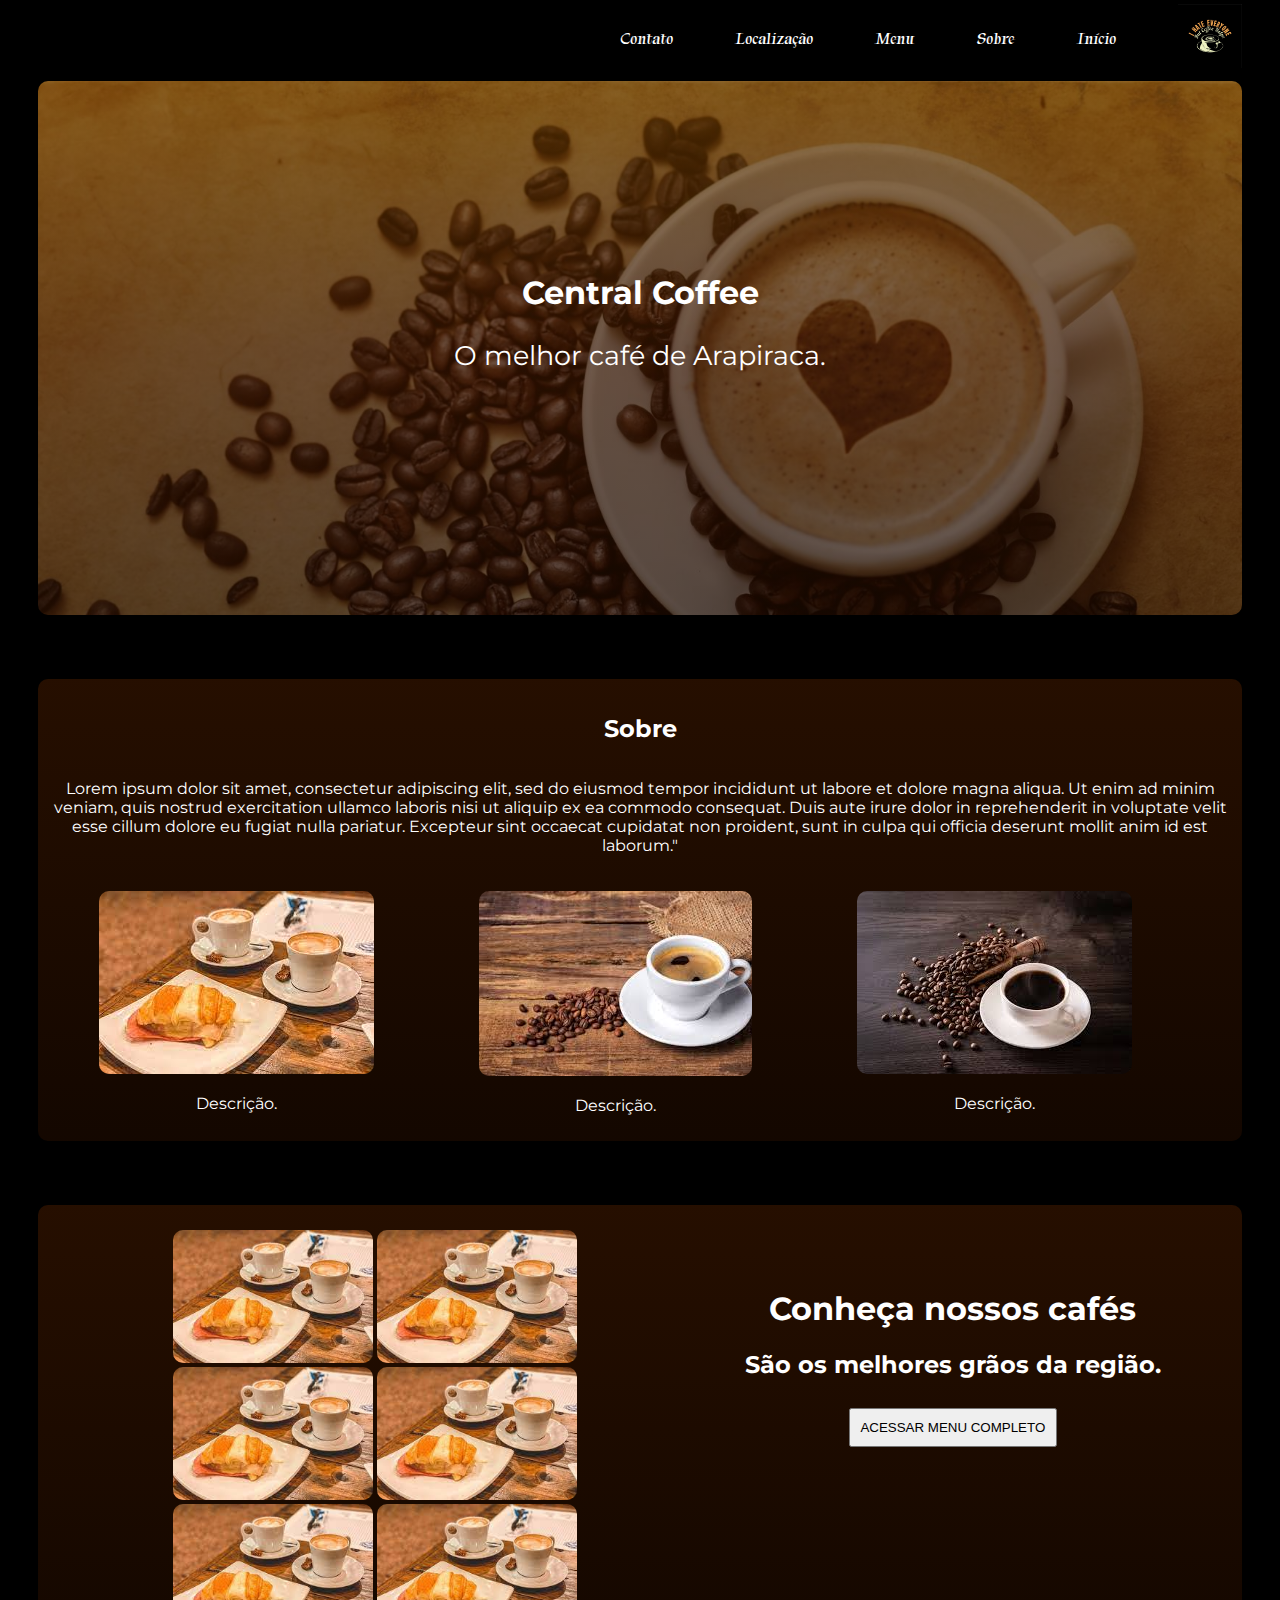
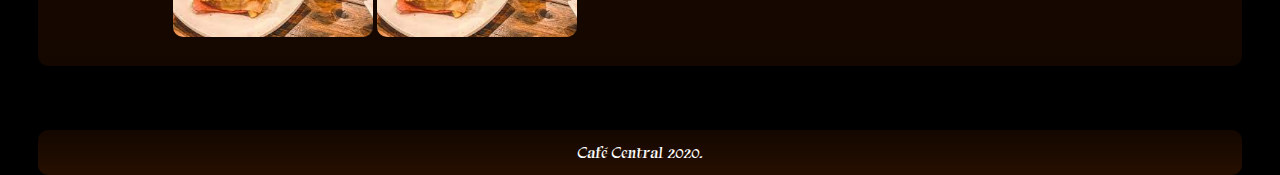
<file: html/index.html>
<!DOCTYPE html>
<html lang="pt-br">

<head>
    <meta charset="UTF-8">
    <meta http-equiv="X-UA-Compatible" content="IE=edge">
    <meta name="viewport" content="width=device-width, initial-scale=1.0">
    <title>Central Coffee</title>

    <link href="../css/estilo.css" rel="stylesheet">

    <link rel="preconnect" href="https://fonts.googleapis.com">
    <link rel="preconnect" href="https://fonts.gstatic.com" crossorigin>
    <link href="https://fonts.googleapis.com/css2?family=Tapestry&display=swap" rel="stylesheet">
</head>

<body>
    <div id="container">

        <div id="navbar">
            <img src="../images/logo.png" />
            <a href="index.html">Início</a>
            <a href="sobre.html">Sobre</a>            
            <a href="menu.html">Menu</a>
            <a href="localizacao.html">Localização</a>
            <a href="contato.html">Contato</a>
        </div>

        <div id="principal">
            <h1>Central Coffee</h1>
            <p> O melhor café de Arapiraca.</p>
        </div>

        <div id="sobre">

            <h2>Sobre</h2>
            <p>
                Lorem ipsum dolor sit amet, consectetur adipiscing elit, sed do eiusmod tempor incididunt ut labore
                et dolore magna aliqua. Ut enim ad minim veniam, quis nostrud exercitation ullamco laboris nisi ut
                aliquip ex ea commodo consequat. Duis aute irure dolor in reprehenderit in voluptate velit esse
                cillum dolore eu fugiat nulla pariatur. Excepteur sint occaecat cupidatat non proident, sunt in
                culpa qui officia deserunt mollit anim id est laborum."
            </p>


            <div class="item-foto">
                <img src="../images/1.png" />
                <p>Descrição.</p>
            </div>
            <div class="item-foto">
                <img src="../images/2.png" />
                <p>Descrição.</p>
            </div>
            <div class="item-foto">
                <img src="../images/3.png" />
                <p>Descrição.</p>
            </div>

        </div>

        <div id="produtos">

            <div id="fotos-produtos">
                <img src="../images/1.png" />
                <img src="../images/1.png" />
                <img src="../images/1.png" />
                <img src="../images/1.png" />
                <img src="../images/1.png" />
                <img src="../images/1.png" />
            </div>
            
            <div id="texto-produtos">
                <h1>Conheça nossos cafés</h1>
                <h2>São os melhores grãos da região.</h2>

                <a href="menu.html"> 
                    <button >ACESSAR MENU COMPLETO</button>
                </a>
            </div>
        </div>
        <footer>
            Café Central 2020.
        </footer>
    </div>
</body>

</html>
</file>
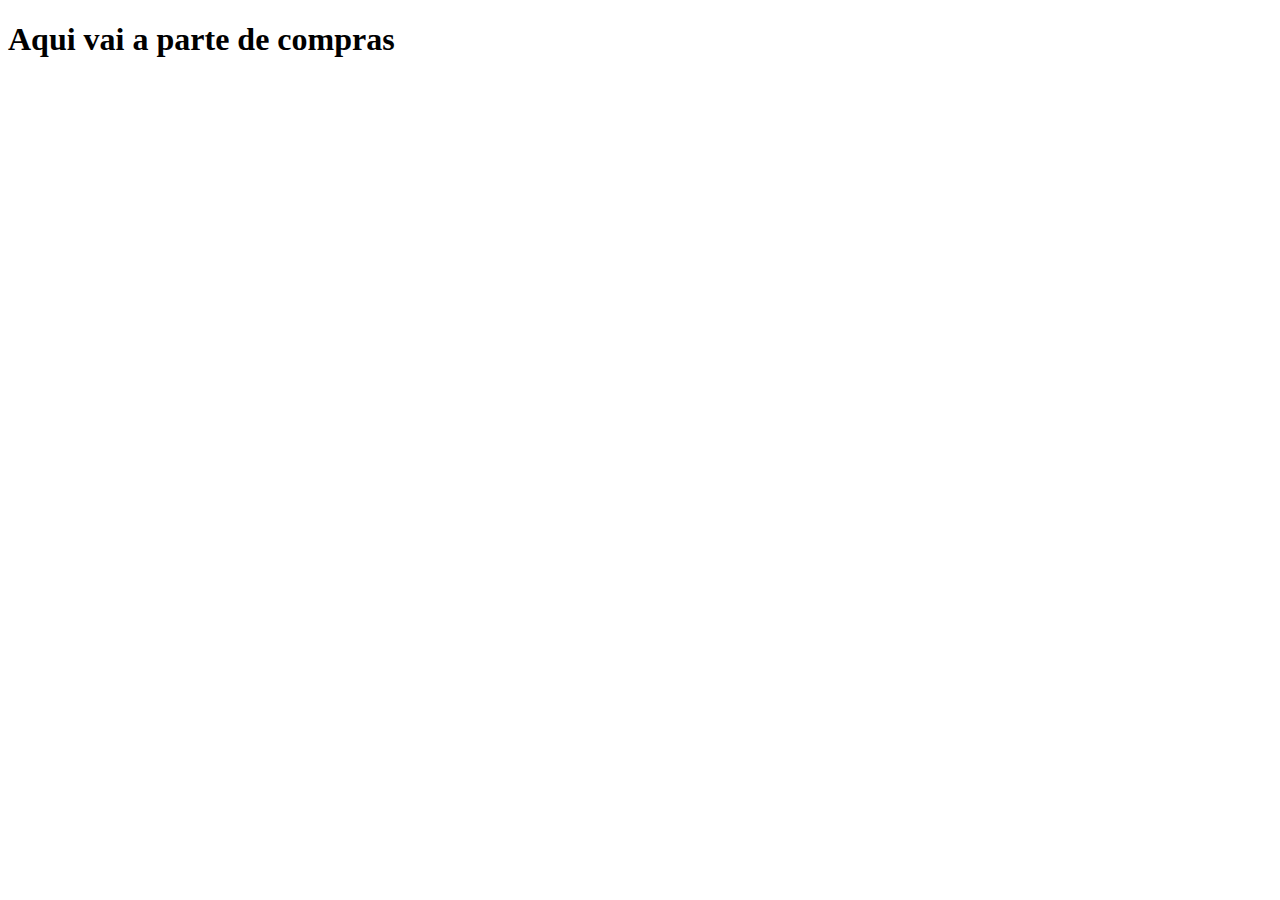
<file: html/comprar.html>
<!DOCTYPE html>
<html lang="pt-br">
<head>
    <meta charset="UTF-8">
    <meta http-equiv="X-UA-Compatible" content="IE=edge">
    <meta name="viewport" content="width=device-width, initial-scale=1.0">
    <title>Comprar - Center Coffee</title>
</head>
<body>
    <h1>Aqui vai a parte de compras</h1>
</body>
</html>
</file>
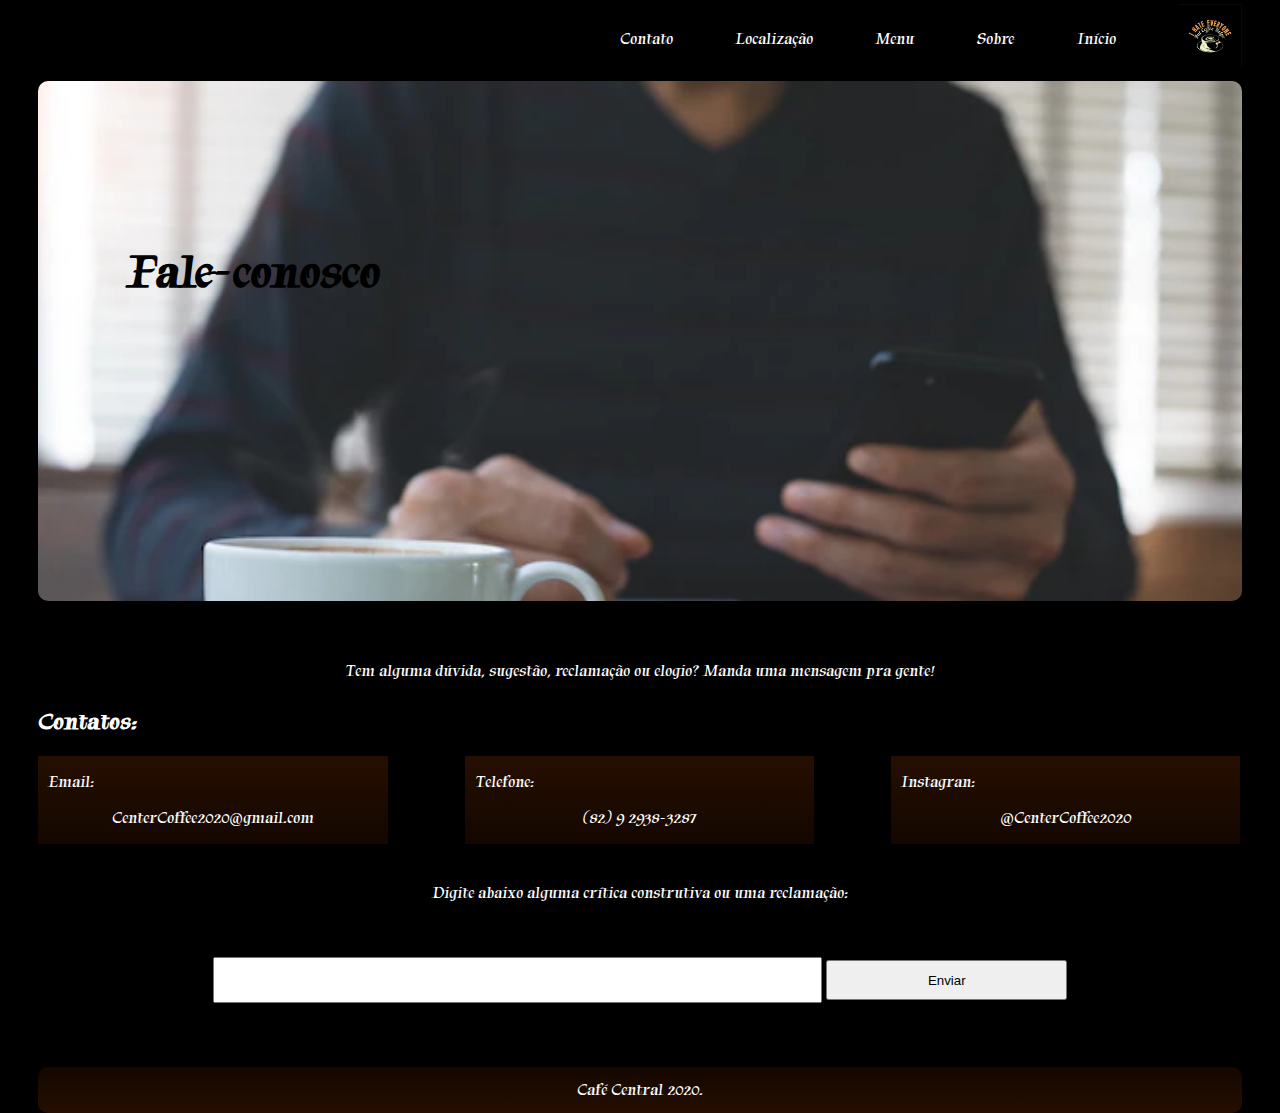
<file: html/contato.html>
<!DOCTYPE html>
<html lang="pt-br">

<head>
    <meta charset="UTF-8">
    <meta http-equiv="X-UA-Compatible" content="IE=edge">
    <meta name="viewport" content="width=device-width, initial-scale=1.0">
    <title>Contato - Central Coffee</title>

    <link href="../css/estiloC.css" rel="stylesheet">

    <link rel="preconnect" href="https://fonts.googleapis.com">
    <link rel="preconnect" href="https://fonts.gstatic.com" crossorigin>
    <link href="https://fonts.googleapis.com/css2?family=Tapestry&display=swap" rel="stylesheet">
</head>

<body>
    <div id="container">

        <div id="navbar">
            <img src="../images/logo.png" />
            <a href="index.html">Início</a>
            <a href="sobre.html">Sobre</a>
            <a href="menu.html">Menu</a>
            <a href="localizacao.html">Localização</a>
            <a href="contato.html">Contato</a>
        </div>

        <div id="principal">
            <h1>Fale-conosco</h1>
        </div>

        <div id="texto">
            <p>Tem alguma dúvida, sugestão, reclamação ou elogio? Manda uma mensagem pra gente!</p>
        </div>

        <div id="contato">

            <h2 id="lado">Contatos:</h2>

            <div class="item-div">
                <p id="ppp">Email:</p>
                <p id="pp">CenterCoffee2020@gmail.com</p>
            </div>
            <div class="item-div">
                <p id="ppp">Telefone:</p>
                <p id="pp">&#40;82&#41; 9 2938-3287</p>
            </div>
            <div class="item-div">
                <p id="ppp">Instagran:</p>
                <p id="pp">@CenterCoffee2020</p>
            </div>

        </div>

        <div id="textoo">
            <p>Digite abaixo alguma crítica construtiva ou uma reclamação:</p>
            <form>
                <input id="text">
                <button id="submit">Enviar</button>
            </form>
        </div>

        <footer>
            Café Central 2020.
        </footer>

    </div>
</body>

</html>
</file>
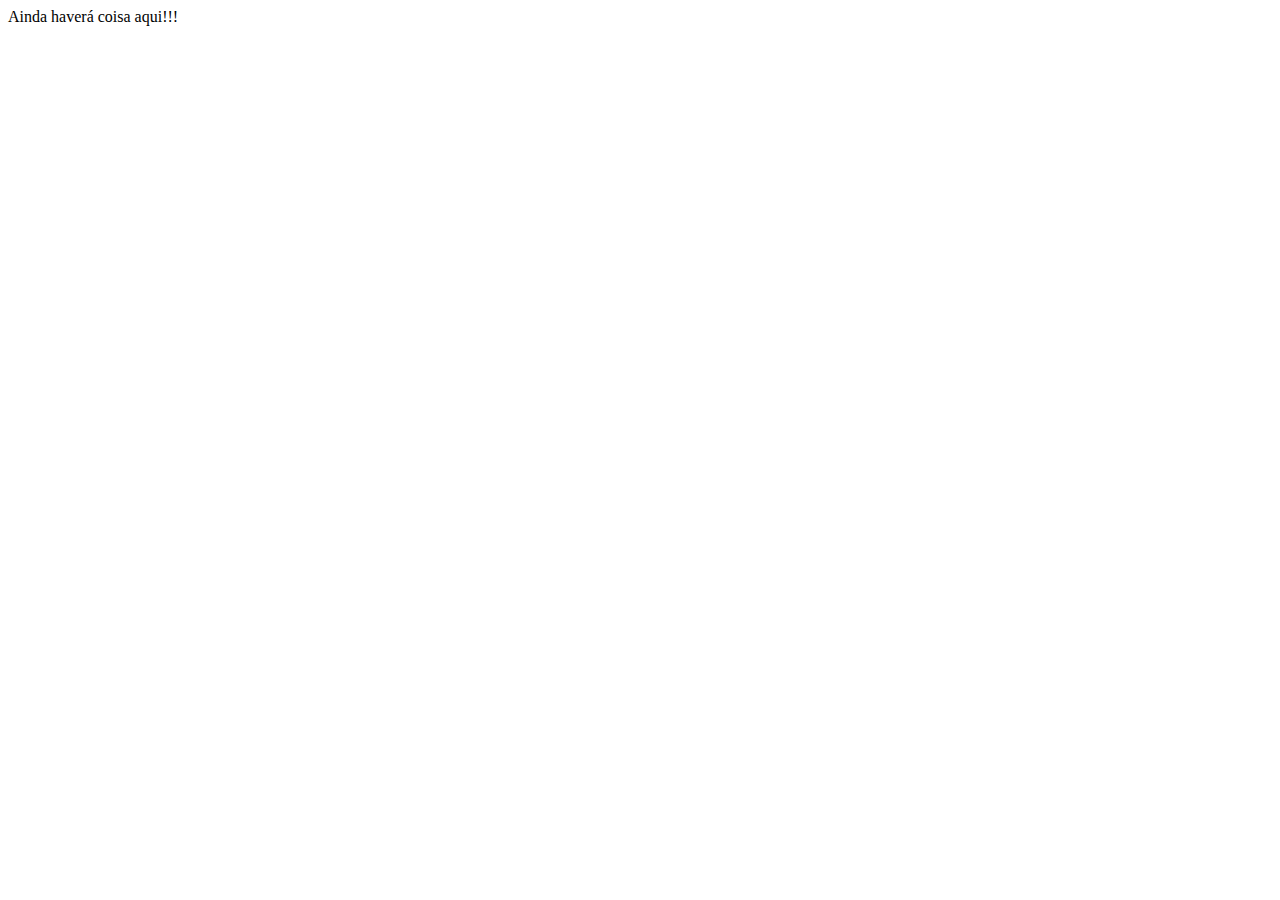
<file: html/localizacao.html>
<!DOCTYPE html>
<html lang="pt-br">
<head>
    <meta charset="UTF-8">
    <meta http-equiv="X-UA-Compatible" content="IE=edge">
    <meta name="viewport" content="width=device-width, initial-scale=1.0">
    <title>Localização - Central Coffee</title>
</head>
<body>
    Ainda haverá coisa aqui!!!
</body>
</html>
</file>
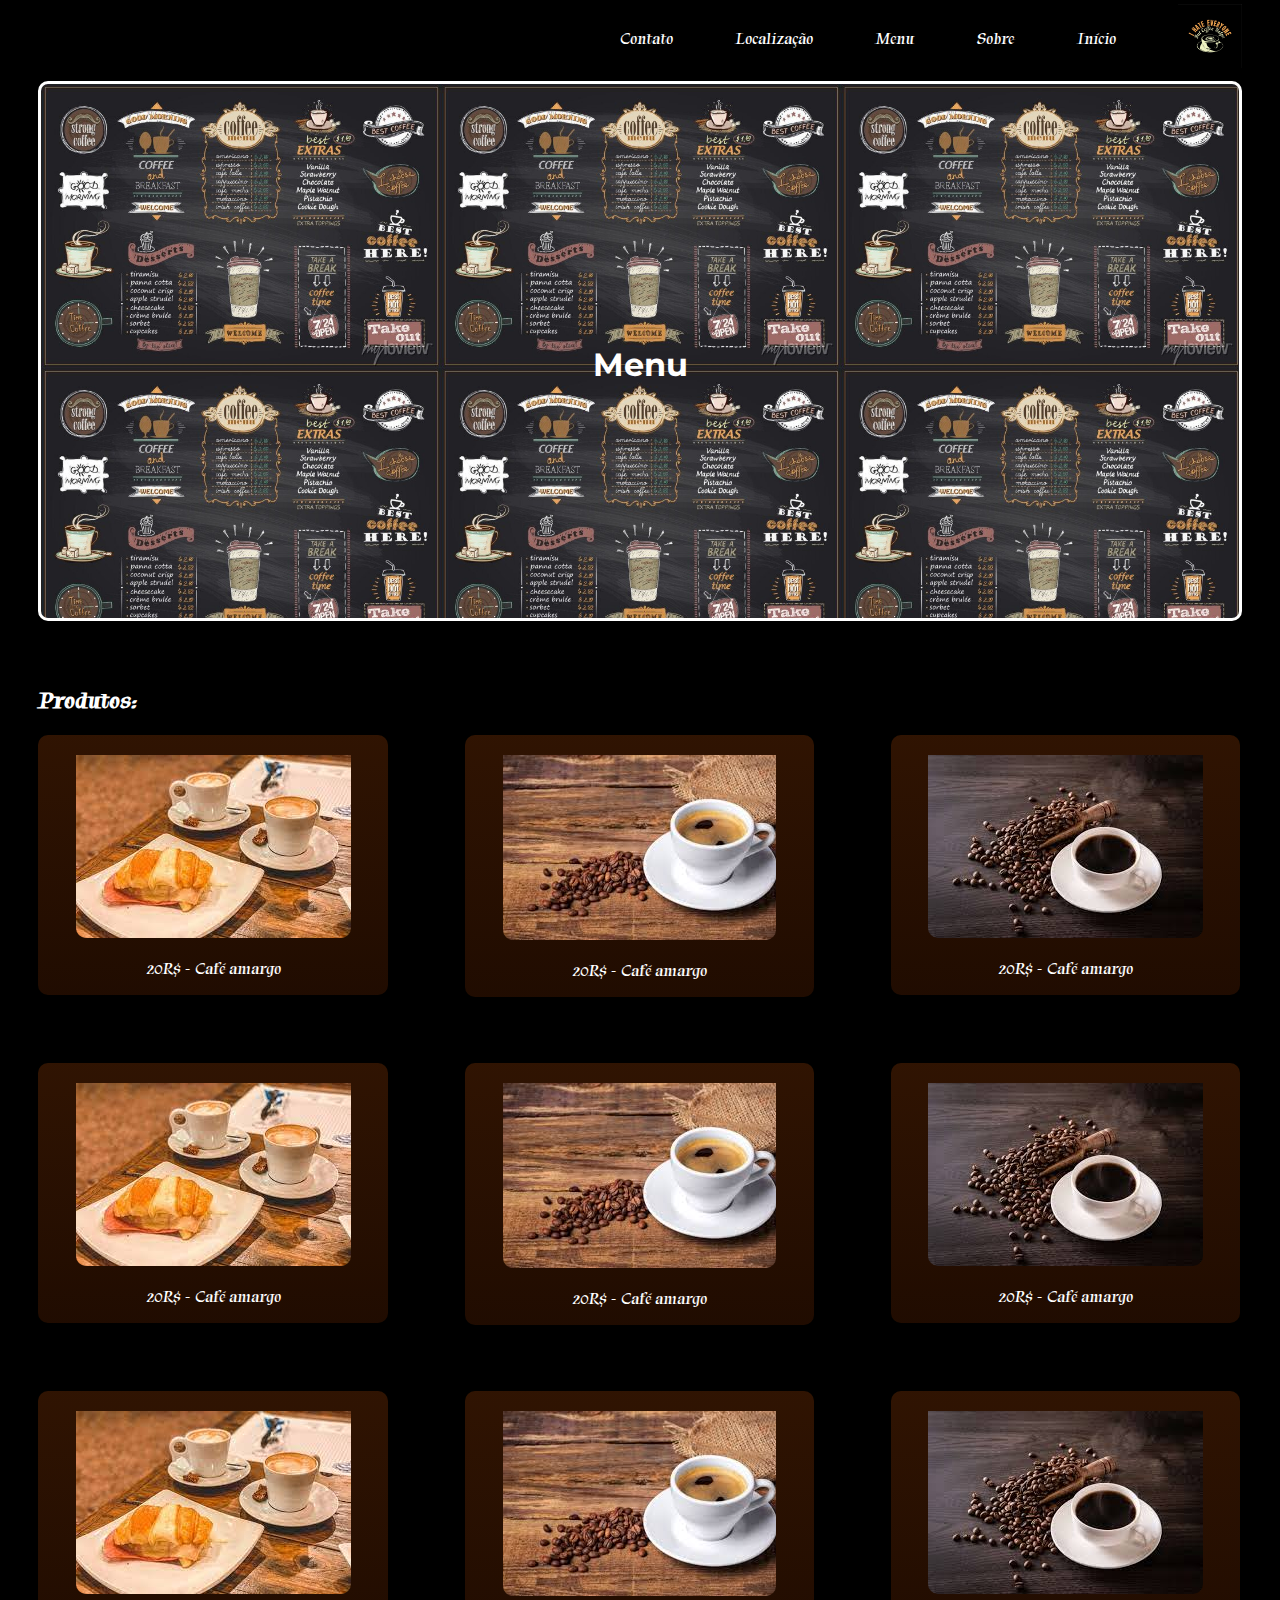
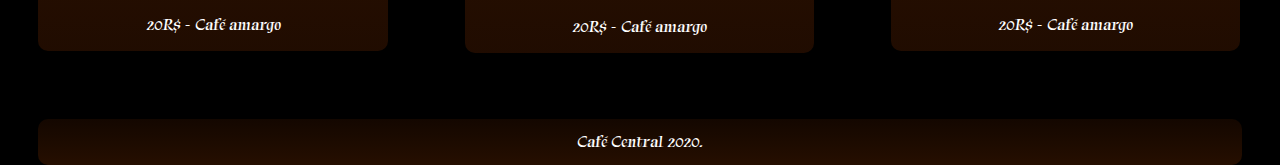
<file: html/menu.html>
<!DOCTYPE html>
<html lang="pt-br">

<head>
    <meta charset="UTF-8">
    <meta http-equiv="X-UA-Compatible" content="IE=edge">
    <meta name="viewport" content="width=device-width, initial-scale=1.0">
    <title>Menu - Center Coffee</title>

    <link href="../css/estiloM.css" rel="stylesheet">

    <link rel="preconnect" href="https://fonts.googleapis.com">
    <link rel="preconnect" href="https://fonts.gstatic.com" crossorigin>
    <link href="https://fonts.googleapis.com/css2?family=Tapestry&display=swap" rel="stylesheet">
</head>

<body>
    <div id="container">

        <div id="navbar">
            <img src="../images/logo.png" />
            <a href="index.html">Início</a>
            <a href="sobre.html">Sobre</a>
            <a href="menu.html">Menu</a>
            <a href="localizacao.html">Localização</a>
            <a href="contato.html">Contato</a>
        </div>

        <div id="principal">
            <h1>Menu</h1>
        </div>

        <div id="contato">

            <h2 id="lado">Produtos:</h2>

            <div class="item-div">
                <a href="comprar.html"><img src="../images/1.png"></a>
                <p id="pp">20R$ - Café amargo</p>
            </div>
            <div class="item-div">
                <img src="../images/2.png">
                <p id="pp">20R$ - Café amargo</p>
            </div>
            <div class="item-div">
                <img src="../images/3.png">
                <p id="pp">20R$ - Café amargo</p>
            </div>
        </div>

        <div>
            <h3>Itens de qualidades</h3>
        </div>

        <div id="contato">
            <div class="item-div">
                <img src="../images/1.png">
                <p id="pp">20R$ - Café amargo</p>
            </div>
            <div class="item-div">
                <img src="../images/2.png">
                <p id="pp">20R$ - Café amargo</p>
            </div>
            <div class="item-div">
                <img src="../images/3.png">
                <p id="pp">20R$ - Café amargo</p>
            </div>
        </div>

        <div>
            <h3>Itens de qualidades</h3>
        </div>

        <div id="contato">
            <div class="item-div">
                <img src="../images/1.png">
                <p id="pp">20R$ - Café amargo</p>
            </div>
            <div class="item-div">
                <img src="../images/2.png">
                <p id="pp">20R$ - Café amargo</p>
            </div>
            <div class="item-div">
                <img src="../images/3.png">
                <p id="pp">20R$ - Café amargo</p>
            </div>
        </div>

        <div>
            <h3>Itens de qualidades</h3>
        </div>

        <div id="footer">
            <footer>
                Café Central 2020.
            </footer>
        </div>
    </div>

</body>

</html>
</file>
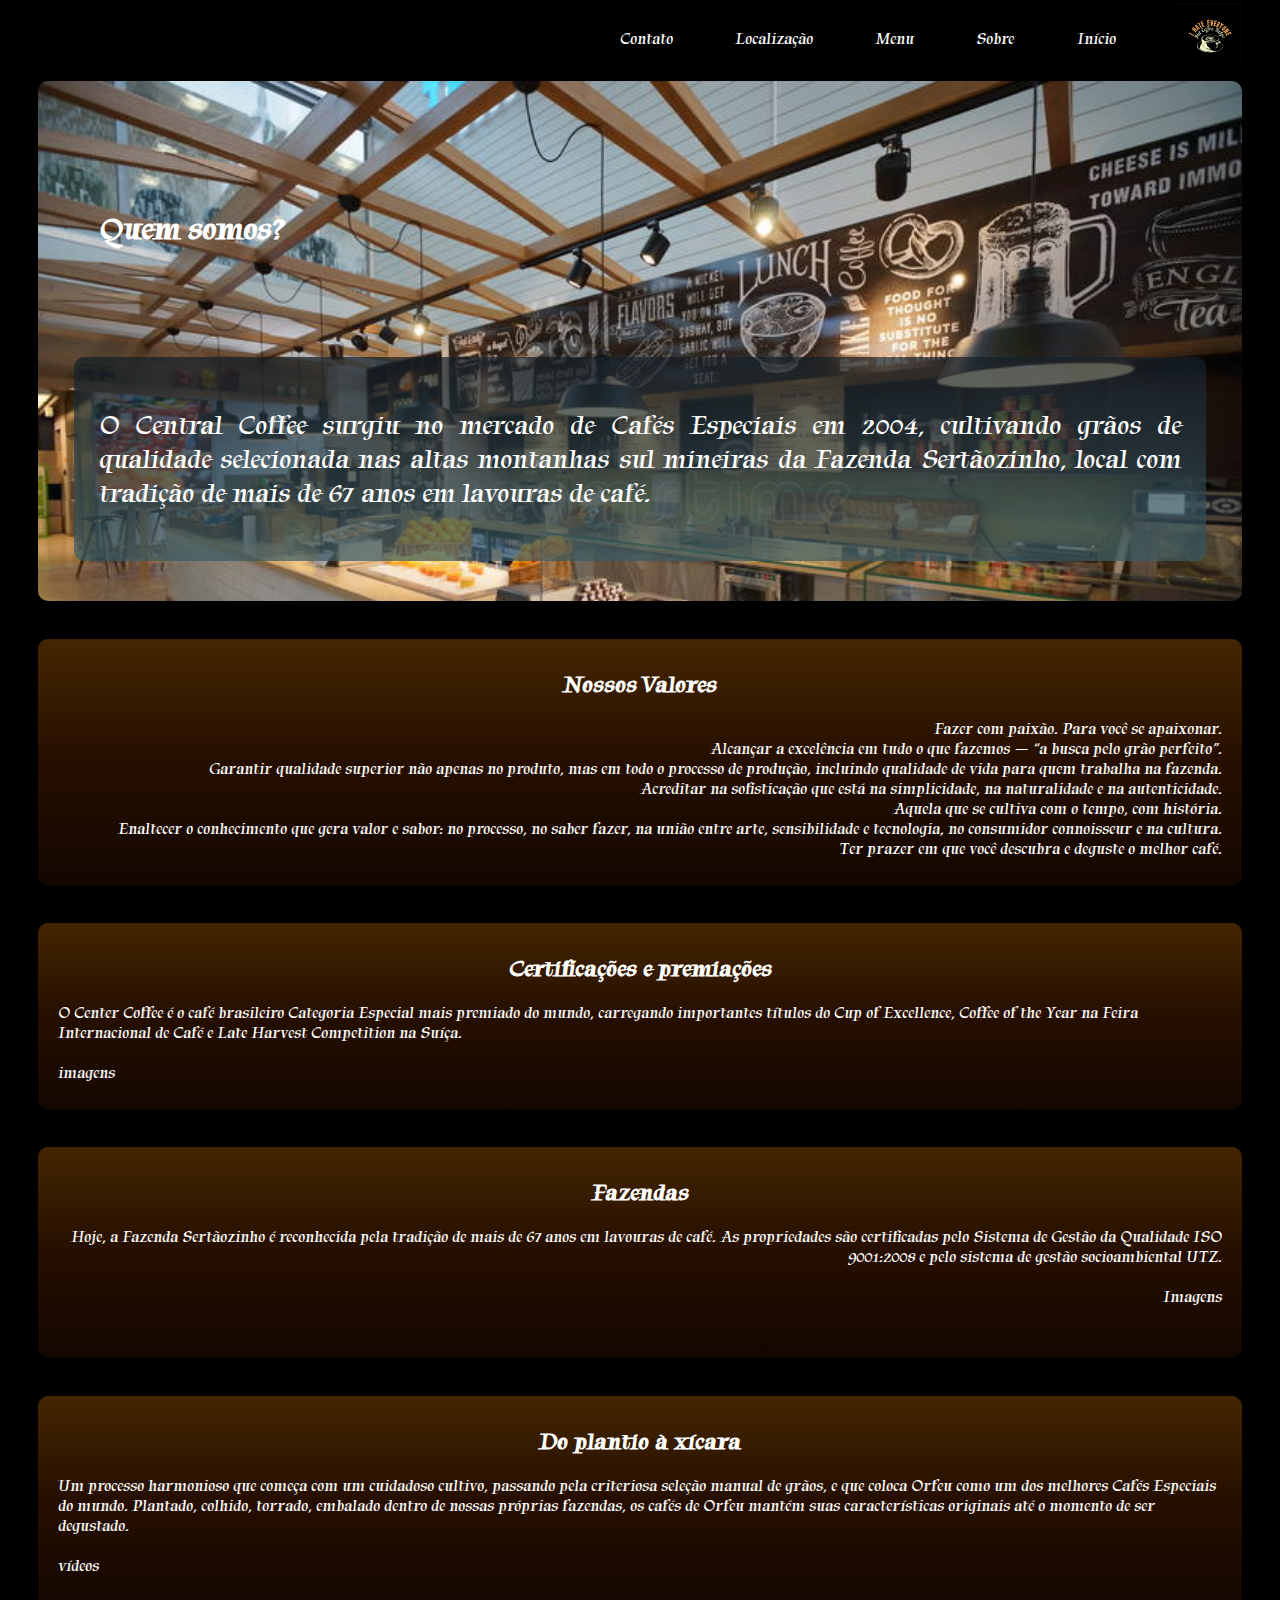
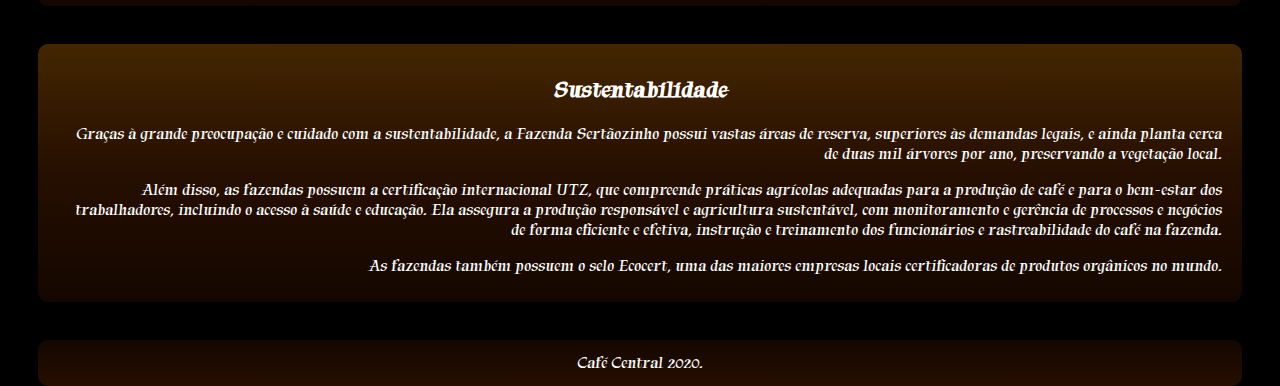
<file: html/sobre.html>
<!DOCTYPE html>
<html lang="pt-br">

<head>
    <meta charset="UTF-8">
    <meta http-equiv="X-UA-Compatible" content="IE=edge">
    <meta name="viewport" content="width=device-width, initial-scale=1.0">
    <title>Sobre - Central Coffee</title>

    <link href="../css/estiloS.css" rel="stylesheet">

    <link rel="preconnect" href="https://fonts.googleapis.com">
    <link rel="preconnect" href="https://fonts.gstatic.com" crossorigin>
    <link href="https://fonts.googleapis.com/css2?family=Tapestry&display=swap" rel="stylesheet">
</head>

<body>
    <div id="container">

        <div id="navbar">
            <img src="../images/logo.png" />
            <a href="index.html">Início</a>
            <a href="sobre.html">Sobre</a>
            <a href="menu.html">Menu</a>
            <a href="localizacao.html">Localização</a>
            <a href="contato.html">Contato</a>
        </div>

        <div id="principal">
            <h1>Quem somos?</h1>

            <div id="ps">
                <p> O Central Coffee surgiu no mercado de Cafés Especiais em 2004, cultivando grãos de qualidade
                    selecionada nas
                    altas montanhas sul mineiras da Fazenda Sertãozinho, local com tradição de mais de 67 anos em
                    lavouras
                    de café.
                </p>
            </div>
        </div>

        <div id="NossosValores">
            <h2>Nossos Valores</h2>
            <p>Fazer com paixão. Para você se apaixonar.<br>
                Alcançar a excelência em tudo o que fazemos — “a busca pelo grão perfeito”.<br>
                Garantir qualidade superior não apenas no produto, mas em todo o processo de produção, incluindo
                qualidade de vida para quem trabalha na fazenda.<br>
                Acreditar na sofisticação que está na simplicidade, na naturalidade e na autenticidade.<br>
                Aquela que se cultiva com o tempo, com história.<br>
                Enaltecer o conhecimento que gera valor e sabor: no processo, no saber fazer, na união entre arte,
                sensibilidade e tecnologia, no consumidor connoisseur e na cultura.<br>
                Ter prazer em que você descubra e deguste o melhor café.<br>
            </p>
        </div>

        <div id="Certificacoesepremiacoes">
            <h2>Certificações e premiações</h2>
            <p>O Center Coffee é o café brasileiro Categoria Especial mais premiado do mundo, carregando importantes
                títulos do
                Cup of Excellence, Coffee of the Year na Feira Internacional de Café e Late Harvest Competition na
                Suíça.<br><br>imagens
            </p>
        </div>

        <div id="Fazendas">
            <h2>Fazendas</h2>
            <p>
                Hoje, a Fazenda Sertãozinho é reconhecida pela tradição de mais de 67 anos em lavouras de café. As
                propriedades são certificadas pelo Sistema de Gestão da Qualidade ISO 9001:2008 e pelo sistema de gestão
                socioambiental UTZ.<br><br>Imagens
            </p>
        </div>

        <div id="Doplantioaxicara">
            <h2>Do plantio à xícara</h2>
            <p>
                Um processo harmonioso que começa com um cuidadoso cultivo, passando pela criteriosa seleção manual de
                grãos, e que coloca Orfeu como um dos melhores Cafés Especiais do mundo. Plantado, colhido, torrado,
                embalado dentro de nossas próprias fazendas, os cafés de Orfeu mantém suas características originais até
                o momento de ser degustado.<br><br>vídeos
            </p>
        </div>

        <div id="Sustentabilidade">
            <h2>Sustentabilidade</h2>

            <p>Graças à grande preocupação e cuidado com a sustentabilidade, a Fazenda Sertãozinho possui vastas áreas
                de reserva, superiores às demandas legais, e ainda planta cerca de duas mil árvores por ano, preservando
                a vegetação local.
            </p>

            <p> Além disso, as fazendas possuem a certificação internacional UTZ, que compreende práticas agrícolas
                adequadas para a produção de café e para o bem-estar dos trabalhadores, incluindo o acesso à saúde e
                educação. Ela assegura a produção responsável e agricultura sustentável, com monitoramento e
                gerência de processos e negócios de forma eficiente e efetiva, instrução e treinamento dos
                funcionários e rastreabilidade do café na fazenda.

            </p>
            <p>
                As fazendas também possuem o selo Ecocert, uma das maiores empresas locais certificadoras de
                produtos orgânicos no mundo.

            </p>
        </div>

        <footer>
            Café Central 2020.
        </footer>

    </div>
</body>

</html>
</file>
<file: css/estilo.css>
@import url('https://fonts.googleapis.com/css2?family=Montserrat:wght@300&family=Roboto:wght@100&display=swap');

body {
    font-family: 'Tapestry', cursive;
    margin: 0;
    background-color: black;
}

#navbar {
    background-color: black;
    height: 4em;
    margin-right: 3%;
    margin-bottom: 1%;
    margin-top: 0.3%;
}

#navbar a {
    float: right;
    color: white;
    text-decoration: none;
    margin-right: 5%;
    margin-top: 2%;
}

#navbar img {
    float: right;
    width: 64px;
}

#principal {
    color: white;
    font-family: 'Montserrat';
    background: linear-gradient(rgba(96, 54, 1, 0.7), rgba(54, 21, 0, 0.7), rgba(28, 10, 0, 0.7)), url('../images/fundo.jpg');
    background-size: 100%;
    text-align: center;
    padding-top: 15%;
    padding-bottom: 15%;
    margin-bottom: 5%;
    margin-left: 3%;
    margin-right: 3%;
    border-radius: 10px;
    height: 150px;
}

#principal h1 {
    margin: 0;
}

#principal p {
    font-size: 1.7em;
}

#sobre {
    font-family: 'Montserrat';
    background: linear-gradient( rgba(54, 21, 0, 0.7), rgba(28, 10, 0, 0.7));
    color: white;
    text-align: center;
    margin-top: 0;
    padding-top: 15px;
    padding-bottom: 15px;
    margin-bottom: 5%;
    margin-left: 3%;
    margin-right: 3%;
    border-radius: 10px;
    height: none;
    /*overflow: scroll;*/
    overflow: hidden;
}

.item-foto{
    float: left;
    width: 30%;
    margin-left: 1.5%;
}

#sobre h2{
margin-bottom: 3%;
}

#sobre p{
    margin-bottom: 3%;
}

#sobre img{
    border-radius: 10px;
}

#produtos {
    font-family: 'Montserrat';
    background: linear-gradient( rgba(54, 21, 0, 0.7), rgba(28, 10, 0, 0.7));
    color: white;
    text-align: center;
    margin-top: 0;
    padding-top: 15px;
    padding-bottom: 15px;
    margin-bottom: 5%;
    margin-left: 3%;
    margin-right: 3%;
    border-radius: 10px;
    height: none;
    overflow: hidden;
}

#fotos-produtos {
    width: 50%;
    float: left;
    padding-top: 10px;
    padding-bottom: 10px;
    margin-left: 3%;
    margin-right: 3%;
}

#fotos-produtos img {
    width: 30%;
    min-width: 200px;
    border-radius: 10px;
}

#texto-produtos{
    text-align: center;
    overflow: auto;
    width: 40%;
    margin-left: 3%;
    margin-top: 4%;
}

#texto-produtos button {
    font-family: 'Trebuchet MS', 'Lucida Sans Unicode', 'Lucida Grande', 'Lucida Sans', Arial, sans-serif;
    padding: 2%;
}

#texto-produtos h2{
    padding-bottom: 10px;
}

footer {
    /* vermelho (E3), verde (BA), azul (B3) */
    background: linear-gradient( to top, rgba(54, 21, 0, 0.7), rgba(28, 10, 0, 0.7));
    text-align: center;
    padding: 1%;
    color: white;
    margin-left: 3%;
    margin-right: 3%;
    border-radius: 10px;
    height: none;
}
</file>
<file: css/estiloC.css>
body {
    font-family: 'Tapestry', cursive;
    margin: 0;
    background-color: black;
    color: white;
}

#navbar {
    background-color: black;
    height: 4em;
    margin-right: 3%;
    margin-bottom: 1%;
    margin-top: 0.3%;
}

#navbar a {
    float: right;
    color: white;
    text-decoration: none;
    margin-right: 5%;
    margin-top: 2%;
}

#navbar img {
    float: right;
    width: 64px;
}

#principal{
    color: black;
    font-family: 'Tapestry', cursive;
    font-size: 150%;
    background: url('../images/contato.png');
    background-size: 100%;
    padding-top: 10%;
    padding-bottom: 15%;
    padding-left: 7%;
    margin-bottom: 3%;
    margin-left: 3%;
    margin-right: 3%;
    border-radius: 10px;
    height: 200px;
    overflow: hidden;
}

#texto{
    margin-left: 3%;
    margin-right: 3%;
}

#texto p{
    margin-top: 5%;
    text-align: center;
}

/* #contato{
    margin-top: 3%;
    height: none;
    width: none;
} */

.item-div{
    float: left;
    width: 27.3%;
    margin-left: 1.5%;
    background: linear-gradient( rgba(54, 21, 0, 0.7), rgba(28, 10, 0, 0.7));
    margin-bottom: 10px;
    margin-left: 3%;
    margin-right: 3%;
    margin-bottom: 3%;
}

#pp{
    text-align: center;
}

#ppp{
    padding-left: 10px;
}

#lado{
    margin-top: 2%;
    margin-left: 3%;
    margin-right: 3%;
}

footer {
    /* vermelho (E3), verde (BA), azul (B3) */
    background: linear-gradient( to top, rgba(54, 21, 0, 0.7), rgba(28, 10, 0, 0.7));
    text-align: center;
    padding: 1%;
    color: white;
    margin-left: 3%;
    margin-right: 3%;
    margin-top: 5%;
    border-radius: 10px;
    height: none;
}

form{
    padding-top: 3%;
    margin-left: 3%;
    margin-right: 3%;
    text-align: center;
}

#textoo{
    margin-top: none;
    margin-left: none;
    margin-right: none;
    height: none;
    width: none;
}

#textoo p{
    margin-top: none;
    text-align: center;
    height: none;
    width: none;
}

#text{
    height: 40px;
    width: 50%;
}

#submit{
    height: 40px;
    width: 20%;
}
/* https://loja.cafeorfeu.com.br/institucional/quem-somos
https://quierocafe.com.br/fale-conosco/ */
</file>
<file: css/estiloM.css>
@import url('https://fonts.googleapis.com/css2?family=Montserrat:wght@300&family=Roboto:wght@100&display=swap');

body {
    font-family: 'Tapestry', cursive;
    margin: 0;
    background-color: black;
}

#navbar {
    background-color: black;
    height: 4em;
    margin-right: 3%;
    margin-bottom: 1%;
    margin-top: 0.3%;
}

#navbar a {
    float: right;
    color: white;
    text-decoration: none;
    margin-right: 5%;
    margin-top: 2%;
}

#navbar img {
    float: right;
    width: 64px;
}

#principal {
    color: white;
    font-family: 'Montserrat';
    background: url('../images/menu.png');
    background-size: 33.4%;
    text-align: center;
    padding-top: 15%;
    padding-bottom: 15%;
    margin-bottom: 5%;
    margin-left: 3%;
    margin-right: 3%;
    border-radius: 10px;
    height: 150px;
    border:  3px solid white;
}

#principal h1{
    padding-top: 4%;
    text-align: center;
}

.item-div{
    float: left;
    width: 27.3%;
    margin-left: 1.5%;
    background: linear-gradient( rgba(68, 28, 3, 0.7), rgba(46, 17, 1, 0.7));
    margin-left: 3%;
    margin-right: 3%;
    margin-bottom: 2%;
    text-align: center;
    border-radius: 10px;
    height: none;
    overflow: none;
}

#pp{
    text-align: center;
    color: white;
}

#lado{
    margin-top: 2%;
    margin-left: 3%;
    margin-right: 3%;
    color: white;
}

#contato img{
    padding-top: 20px;
    padding-bottom: none;
    border-radius: 10px;
}

footer {
    /* vermelho (E3), verde (BA), azul (B3) */
    background: linear-gradient( to top, rgba(54, 21, 0, 0.7), rgba(28, 10, 0, 0.7));
    text-align: center;
    padding: 1%;
    color: white;
    margin-left: 3%;
    margin-right: 3%;
    border-radius: 10px;
    height: none;
}
</file>
<file: css/estiloS.css>
@import url('https://fonts.googleapis.com/css2?family=Montserrat:wght@300&family=Roboto:wght@100&display=swap');

body {
    font-family: 'Tapestry', cursive;
    margin: 0;
    background-color: black;
    color: white;
}

#navbar {
    background-color: black;
    height: 4em;
    margin-right: 3%;
    margin-bottom: 1%;
    margin-top: 0.3%;
}

#navbar a {
    float: right;
    color: white;
    text-decoration: none;
    margin-right: 5%;
    margin-top: 2%;
}

#navbar img {
    float: right;
    width: 64px;
}

#principal{
    color: white;
    background: url('../images/sobre.png');
    background-size: 100%;
    padding-top: 10%;
    padding-bottom: 15%;
    margin-bottom: 3%;
    margin-left: 3%;
    margin-right: 3%;
    border-radius: 10px;
    height: 200px;
    overflow: hidden;
}

#principal h1 {
    margin: 0;
    text-align: left;
    margin-bottom: 9%;
    margin-left: 5%;
}

#principal p {
    font-size: 1.7em;
    text-align: justify;
}

#ps{
    background: linear-gradient(rgba(	20, 30, 39, 0.7), rgba(57, 91, 100, 0.7));
    text-align: center;
    padding: 2%;
    color: white;
    margin-left: 3%;
    margin-right: 3%;
    border-radius: 10px;
    height: none;
}

#NossosValores{
    background: linear-gradient(rgba(96, 54, 1, 0.7), rgba(54, 21, 0, 0.7), rgba(28, 10, 0, 0.7));
    background-size: 100%;
    margin-left: 3%;
    margin-right: 3%;
    margin-bottom: 3%;
    border-radius: 10px;
    padding-top: 10px;
    padding-right: 20px; 
    padding-left: 20px;   
    padding-bottom: 10px;
    height: none;
}

#NossosValores h2{
    text-align: center;
}

#NossosValores p{
    text-align: right;
}

#Certificacoesepremiacoes{
    background: linear-gradient(rgba(96, 54, 1, 0.7), rgba(54, 21, 0, 0.7), rgba(28, 10, 0, 0.7));
    background-size: 100%;
    margin-left: 3%;
    margin-right: 3%;
    margin-bottom: 3%;
    border-radius: 10px;
    padding-top: 10px;
    padding-right: 20px; 
    padding-left: 20px; 
    padding-bottom: 10px;
    height: none;
}

#Certificacoesepremiacoes h2{
    text-align: center;
}

#Certificacoesepremiacoes p{
    text-align: left;
}

#Fazendas{
    background: linear-gradient(rgba(96, 54, 1, 0.7), rgba(54, 21, 0, 0.7), rgba(28, 10, 0, 0.7));
    background-size: 100%;
    margin-left: 3%;
    margin-right: 3%;
    margin-bottom: 3%;
    border-radius: 10px;
    padding-top: 10px;
    padding-right: 20px; 
    padding-left: 20px;   
    height: 200px;
}

#Fazendas h2{
    text-align: center;
}

#Fazendas p{
    text-align: right;
}

#Doplantioaxicara{
    background: linear-gradient(rgba(96, 54, 1, 0.7), rgba(54, 21, 0, 0.7), rgba(28, 10, 0, 0.7));
    background-size: 100%;
    margin-left: 3%;
    margin-right: 3%;
    margin-bottom: 3%;
    border-radius: 10px;
    padding-top: 10px;
    padding-right: 20px; 
    padding-left: 20px;   
    height: 200px;
}

#Doplantioaxicara h2{
    text-align: center;
}

#Doplantioaxicara p{
    text-align: left;
}

#Sustentabilidade{
    background: linear-gradient(rgba(96, 54, 1, 0.7), rgba(54, 21, 0, 0.7), rgba(28, 10, 0, 0.7));
    background-size: 100%;
    margin-left: 3%;
    margin-right: 3%;
    margin-bottom: 3%;
    border-radius: 10px;
    padding-top: 10px;
    padding-right: 20px; 
    padding-left: 20px;   
    padding-bottom: 10px;
    height: none;
}

#Sustentabilidade h2{
    text-align: center;
}

#Sustentabilidade p{
    text-align: right;
}

footer {
    /* vermelho (E3), verde (BA), azul (B3) */
    background: linear-gradient( to top, rgba(54, 21, 0, 0.7), rgba(28, 10, 0, 0.7));
    text-align: center;
    padding: 1%;
    color: white;
    margin-left: 3%;
    margin-right: 3%;
    border-radius: 10px;
    height: none;
}
</file>
